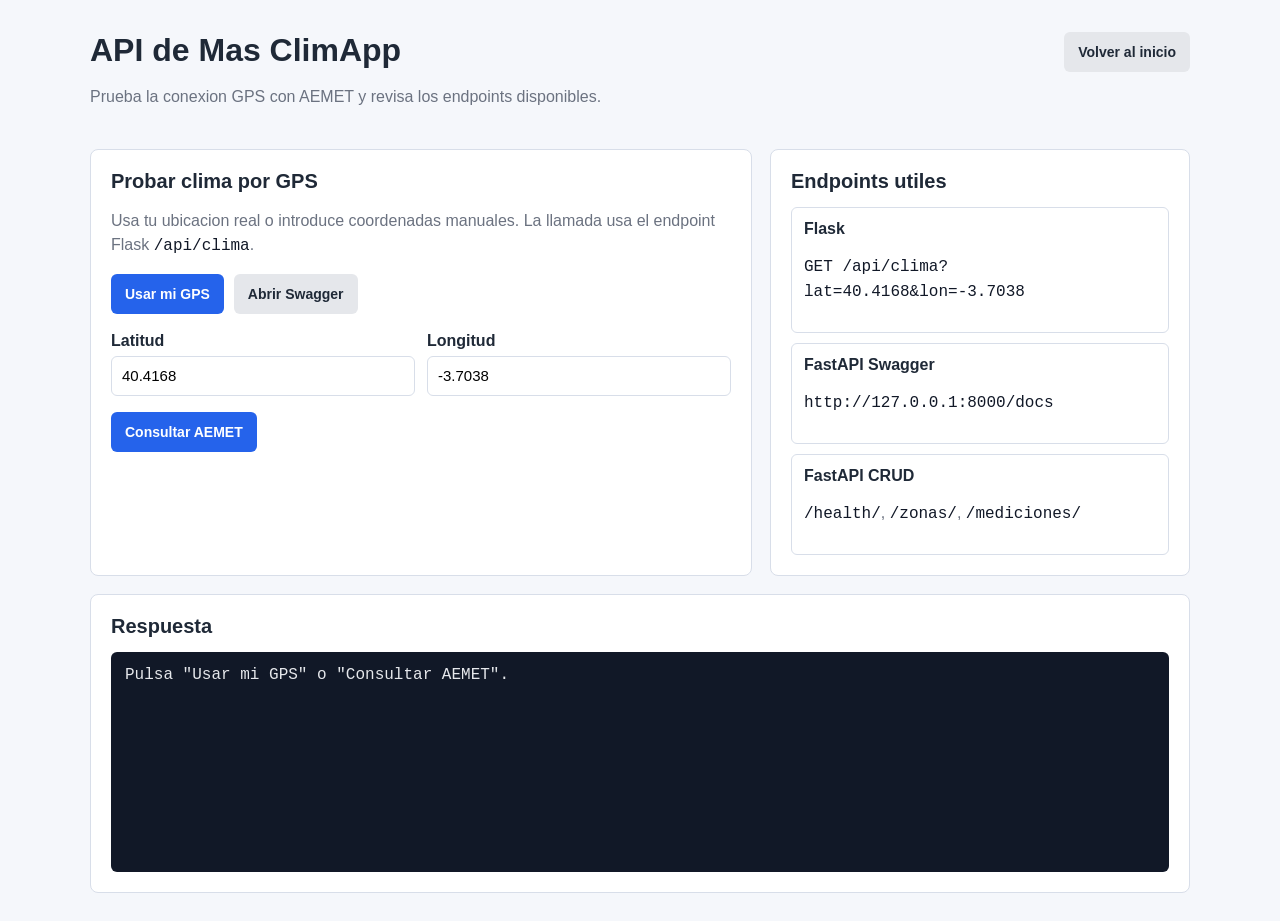
<file: templates/api.html>
<!DOCTYPE html>
<html lang="es">
<head>
  <meta charset="UTF-8">
  <meta name="viewport" content="width=device-width, initial-scale=1.0">
  <title>Mas ClimApp | API</title>
  <style>
    :root {
      --bg: #f5f7fb;
      --panel: #ffffff;
      --text: #1f2937;
      --muted: #6b7280;
      --line: #d8dee9;
      --accent: #2563eb;
      --accent-dark: #1d4ed8;
      --ok: #15803d;
      --error: #b91c1c;
    }

    * { box-sizing: border-box; }

    body {
      margin: 0;
      font-family: Arial, sans-serif;
      background: var(--bg);
      color: var(--text);
    }

    main {
      width: min(1100px, calc(100% - 32px));
      margin: 32px auto;
    }

    header {
      display: flex;
      align-items: flex-start;
      justify-content: space-between;
      gap: 24px;
      margin-bottom: 24px;
    }

    h1, h2 { margin: 0; line-height: 1.15; }
    h1 { font-size: 32px; }
    h2 { font-size: 20px; margin-bottom: 14px; }
    p { color: var(--muted); line-height: 1.5; }

    a {
      color: var(--accent);
      font-weight: 700;
      text-decoration: none;
    }

    .grid {
      display: grid;
      grid-template-columns: minmax(0, 1fr) minmax(320px, 420px);
      gap: 18px;
    }

    .panel {
      background: var(--panel);
      border: 1px solid var(--line);
      border-radius: 8px;
      padding: 20px;
    }

    .actions {
      display: flex;
      flex-wrap: wrap;
      gap: 10px;
      margin-top: 16px;
    }

    button,
    .link-button {
      border: 0;
      border-radius: 6px;
      background: var(--accent);
      color: white;
      cursor: pointer;
      display: inline-flex;
      align-items: center;
      justify-content: center;
      min-height: 40px;
      padding: 0 14px;
      font-size: 14px;
      font-weight: 700;
    }

    button:hover,
    .link-button:hover {
      background: var(--accent-dark);
      color: white;
    }

    .secondary {
      background: #e5e7eb;
      color: var(--text);
    }

    .secondary:hover {
      background: #d1d5db;
      color: var(--text);
    }

    label {
      display: block;
      font-weight: 700;
      margin-bottom: 6px;
    }

    input {
      width: 100%;
      min-height: 40px;
      border: 1px solid var(--line);
      border-radius: 6px;
      padding: 8px 10px;
      font-size: 15px;
    }

    .form-grid {
      display: grid;
      grid-template-columns: 1fr 1fr;
      gap: 12px;
      margin-top: 18px;
    }

    .endpoint-list {
      display: grid;
      gap: 10px;
      margin-top: 12px;
    }

    .endpoint {
      border: 1px solid var(--line);
      border-radius: 6px;
      padding: 12px;
    }

    code, pre { font-family: Consolas, monospace; }
    code { color: #111827; overflow-wrap: anywhere; }

    pre {
      min-height: 220px;
      max-height: 520px;
      overflow: auto;
      margin: 0;
      border-radius: 6px;
      background: #111827;
      color: #e5e7eb;
      padding: 14px;
      white-space: pre-wrap;
    }

    .status {
      margin-top: 12px;
      font-weight: 700;
    }

    .status.ok { color: var(--ok); }
    .status.error { color: var(--error); }

    @media (max-width: 850px) {
      header { display: block; }
      .grid, .form-grid { grid-template-columns: 1fr; }
    }
  </style>
</head>
<body>
  <main>
    <header>
      <div>
        <h1>API de Mas ClimApp</h1>
        <p>Prueba la conexion GPS con AEMET y revisa los endpoints disponibles.</p>
      </div>
      <a class="link-button secondary" href="/">Volver al inicio</a>
    </header>

    <section class="grid">
      <div class="panel">
        <h2>Probar clima por GPS</h2>
        <p>Usa tu ubicacion real o introduce coordenadas manuales. La llamada usa el endpoint Flask <code>/api/clima</code>.</p>

        <div class="actions">
          <button id="gpsButton" type="button">Usar mi GPS</button>
          <button id="docsButton" class="secondary" type="button">Abrir Swagger</button>
        </div>

        <div class="form-grid">
          <div>
            <label for="latInput">Latitud</label>
            <input id="latInput" type="text" value="40.4168" inputmode="decimal">
          </div>
          <div>
            <label for="lonInput">Longitud</label>
            <input id="lonInput" type="text" value="-3.7038" inputmode="decimal">
          </div>
        </div>

        <div class="actions">
          <button id="manualButton" type="button">Consultar AEMET</button>
        </div>

        <p id="status" class="status"></p>
      </div>

      <aside class="panel">
        <h2>Endpoints utiles</h2>
        <div class="endpoint-list">
          <div class="endpoint">
            <strong>Flask</strong>
            <p><code>GET /api/clima?lat=40.4168&amp;lon=-3.7038</code></p>
          </div>
          <div class="endpoint">
            <strong>FastAPI Swagger</strong>
            <p><code>http://127.0.0.1:8000/docs</code></p>
          </div>
          <div class="endpoint">
            <strong>FastAPI CRUD</strong>
            <p><code>/health/</code>, <code>/zonas/</code>, <code>/mediciones/</code></p>
          </div>
        </div>
      </aside>
    </section>

    <section class="panel" style="margin-top: 18px;">
      <h2>Respuesta</h2>
      <pre id="output">Pulsa "Usar mi GPS" o "Consultar AEMET".</pre>
    </section>
  </main>

  <script>
    const latInput = document.getElementById("latInput");
    const lonInput = document.getElementById("lonInput");
    const output = document.getElementById("output");
    const statusBox = document.getElementById("status");

    function setStatus(message, type) {
      statusBox.textContent = message;
      statusBox.className = `status ${type || ""}`;
    }

    async function consultarClima(lat, lon) {
      setStatus("Consultando AEMET...", "");
      output.textContent = "Cargando...";

      try {
        const response = await fetch(`/api/clima?lat=${encodeURIComponent(lat)}&lon=${encodeURIComponent(lon)}`);
        const data = await response.json();

        output.textContent = JSON.stringify(data, null, 2);

        if (!response.ok) {
          setStatus(`Error ${response.status}`, "error");
          return;
        }

        setStatus(`OK: ${data.ciudad || data.estacion || "datos recibidos"}`, "ok");
      } catch (error) {
        output.textContent = String(error);
        setStatus("Error de conexion", "error");
      }
    }

    document.getElementById("manualButton").addEventListener("click", () => {
      consultarClima(latInput.value.trim(), lonInput.value.trim());
    });

    document.getElementById("docsButton").addEventListener("click", () => {
      window.location.href = "http://127.0.0.1:8000/docs";
    });

    document.getElementById("gpsButton").addEventListener("click", () => {
      if (!navigator.geolocation) {
        setStatus("GPS no soportado por este navegador", "error");
        return;
      }

      setStatus("Esperando permiso de ubicacion...", "");

      navigator.geolocation.getCurrentPosition(
        (position) => {
          const lat = position.coords.latitude;
          const lon = position.coords.longitude;

          latInput.value = lat;
          lonInput.value = lon;
          consultarClima(lat, lon);
        },
        () => {
          setStatus("Permiso de ubicacion denegado", "error");
        }
      );
    });
  </script>
</body>
</html>
</file>
